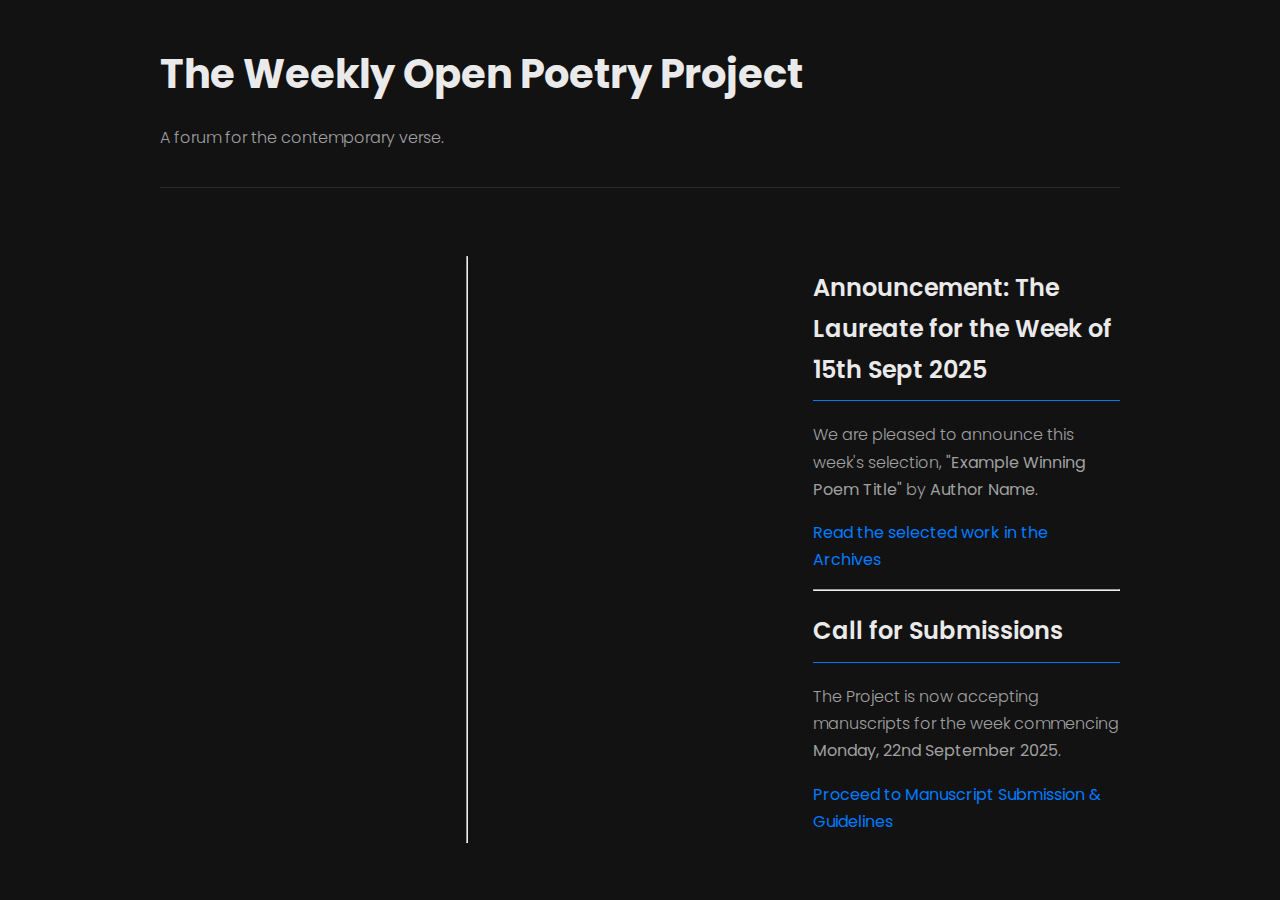
<file: index.html>
<!DOCTYPE html>
<html lang="en">
<head>
    <meta charset="UTF-8">
    <meta name="viewport" content="width=device-width, initial-scale=1.0">
    <title>The Weekly Open Poetry Project</title>
    <link rel="stylesheet" href="/static/style.css">
</head>
<body>
    <div class="container">
        <header>
            <h1>The Weekly Open Poetry Project</h1>
            <p class="tagline">A forum for the contemporary verse.</p>
        </header>
        <hr>
        <main>
            <section class="announcement">
                <h2>Announcement: The Laureate for the Week of 15th Sept 2025</h2>
                <p>We are pleased to announce this week's selection, <strong>"Example Winning Poem Title"</strong> by <strong>Author Name</strong>.</p>
                <p><a href="/archive">Read the selected work in the Archives</a></p>
            </section>
            <hr>
            <section class="call-for-submissions">
                <h2>Call for Submissions</h2>
                <p>The Project is now accepting manuscripts for the week commencing <strong>Monday, 22nd September 2025</strong>.</p>
                <p><a href="/submit">Proceed to Manuscript Submission & Guidelines</a></p>
            </section>
        </main>
    </div>
</body>
</html>
</file>
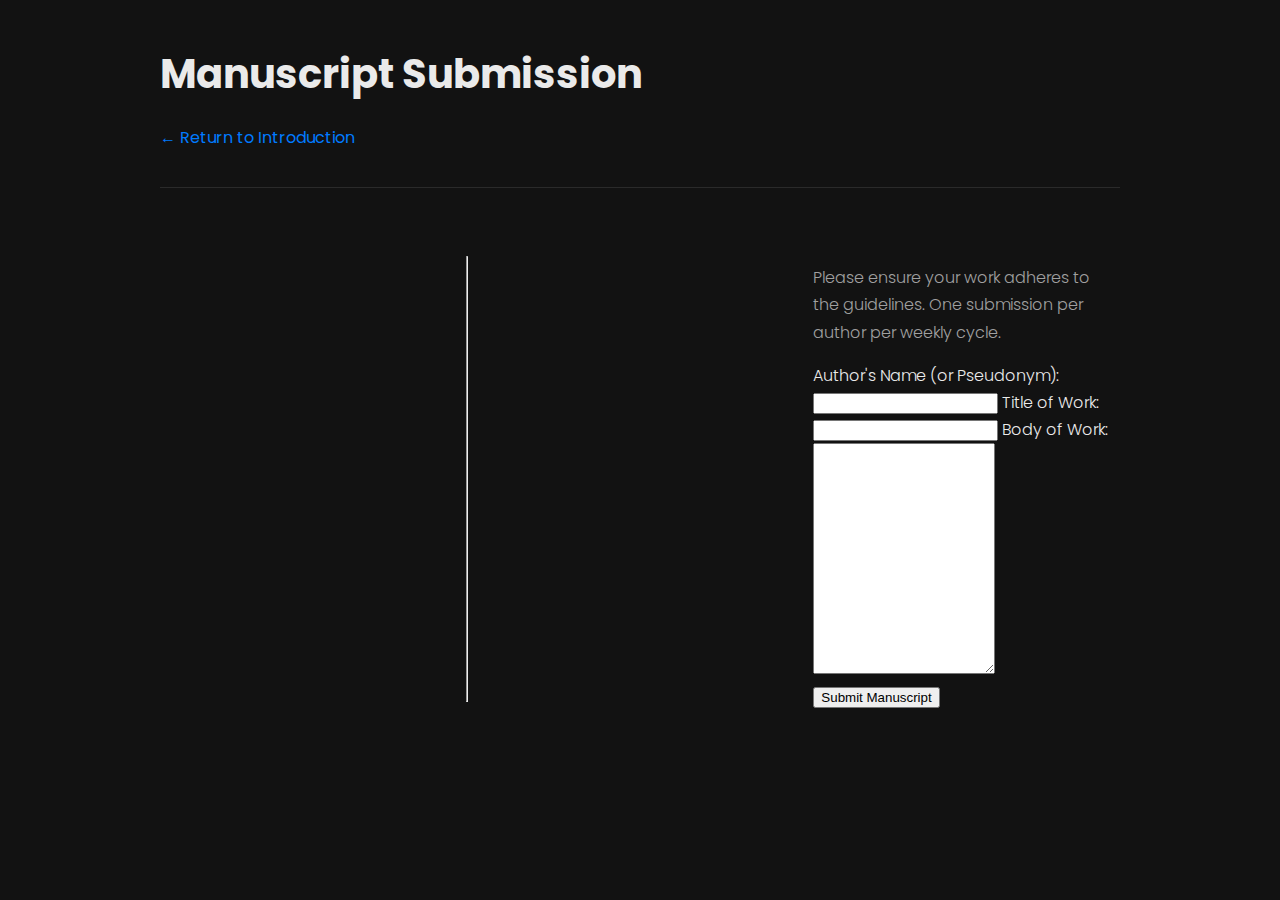
<file: submit.html>
<!DOCTYPE html>
<html lang="en">
<head>
    <meta charset="UTF-8">
    <title>Manuscript Submission</title>
    <link rel="stylesheet" href="/static/style.css">
</head>
<body>
    <div class="container">
        <header>
            <h1>Manuscript Submission</h1>
            <p><a href="/">&larr; Return to Introduction</a></p>
        </header>
        <hr>
        <main>
            <p>Please ensure your work adheres to the guidelines. One submission per author per weekly cycle.</p>
            <form action="/submit" method="post">
                <label for="author_name">Author's Name (or Pseudonym):</label>
                <input type="text" id="author_name" name="author_name" required>

                <label for="poem_title">Title of Work:</label>
                <input type="text" id="poem_title" name="poem_title" required>

                <label for="poem_body">Body of Work:</label>
                <textarea id="poem_body" name="poem_body" rows="15" required></textarea>

                <button type="submit" class="submit-button">Submit Manuscript</button>
            </form>
        </main>
    </div>
</body>
</html>
</file>
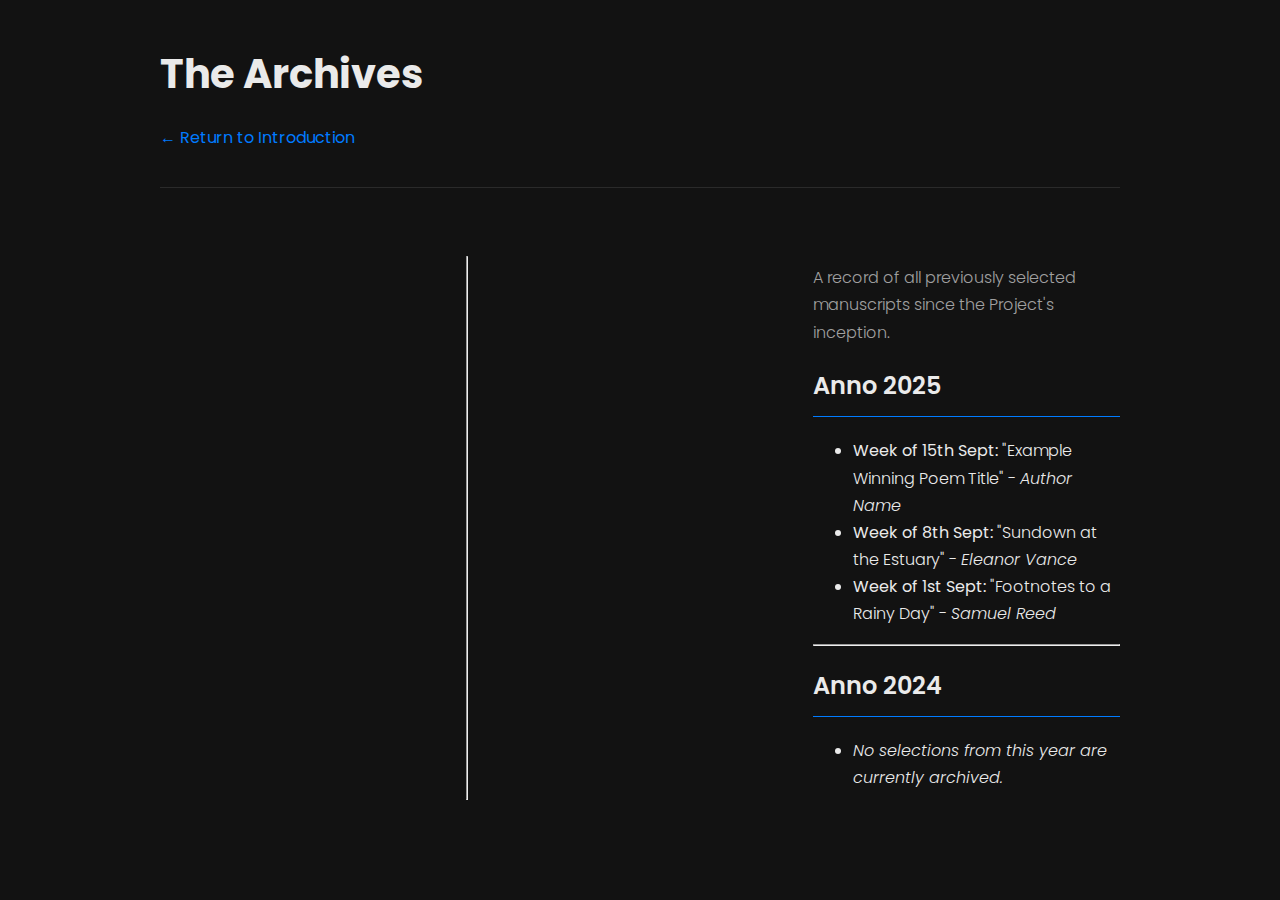
<file: static/templates/archive.html>
<!DOCTYPE html>
<html lang="en">
<head>
    <meta charset="UTF-8">
    <meta name="viewport" content="width=device-width, initial-scale=1.0">
    <title>The Archives - The Weekly Open Poetry Project</title>
    <link rel="stylesheet" href="/static/style.css">
</head>
<body>
    <div class="container">
        <header>
            <h1>The Archives</h1>
            <p><a href="/">&larr; Return to Introduction</a></p>
        </header>
        <hr>
        <main>
            <p>A record of all previously selected manuscripts since the Project's inception.</p>
            
            <section class="archive-year">
                <h2>Anno 2025</h2>
                <ul>
                    <li><strong>Week of 15th Sept:</strong> "Example Winning Poem Title" - <em>Author Name</em></li>
                    <li><strong>Week of 8th Sept:</strong> "Sundown at the Estuary" - <em>Eleanor Vance</em></li>
                    <li><strong>Week of 1st Sept:</strong> "Footnotes to a Rainy Day" - <em>Samuel Reed</em></li>
                    </ul>
            </section>
            
            <hr>

            <section class="archive-year">
                <h2>Anno 2024</h2>
                <ul>
                    <li><em>No selections from this year are currently archived.</em></li>
                </ul>
            </section>
        </main>
    </div>
</body>
</html>
</file>
<file: static/style.css>
/* Import the Poppins font from Google Fonts */
@import url('https://fonts.googleapis.com/css2?family=Poppins:wght@300;400;600;700&display=swap');

/* Define our modern color palette */
:root {
    --background-color: #121212; /* Off-black */
    --surface-color: #1E1E1E;    /* Slightly lighter card background */
    --primary-text-color: #EAEAEA;
    --secondary-text-color: #A0A0A0;
    --accent-color: #007BFF;     /* Electric Blue */
    --border-color: #2A2A2A;
}

body {
    background-color: var(--background-color);
    color: var(--primary-text-color);
    font-family: 'Poppins', sans-serif;
    font-weight: 300;
    line-height: 1.7;
    margin: 0;
    padding: 40px 20px;
}

.container {
    max-width: 960px;
    margin: 0 auto;
    display: grid;
    grid-template-columns: 2fr 1fr; /* 2/3 for main content, 1/3 for sidebar */
    gap: 40px;
}

header {
    grid-column: 1 / -1; /* Header spans both columns */
    border-bottom: 1px solid var(--border-color);
    padding-bottom: 20px;
    margin-bottom: 20px;
}

h1 {
    font-weight: 700;
    font-size: 2.5rem;
    margin: 0;
}

h2 {
    font-weight: 600;
    font-size: 1.5rem;
    color: var(--primary-text-color);
    border-bottom: 1px solid var(--accent-color);
    padding-bottom: 10px;
}

p {
    color: var(--secondary-text-color);
}

a {
    color: var(--accent-color);
    text-decoration: none;
    font-weight: 400;
}

a:hover {
    text-decoration: underline;
}

/* Main content area */
.main-content {
    background-color: var(--surface-color);
    padding: 30px;
    border-radius: 8px;
}

/* Sidebar for the schedule */
.sidebar {
    background-color: var(--surface-color);
    padding: 30px;
    border-radius: 8px;
}

.schedule-list {
    list-style: none;
    padding: 0;
}

.schedule-list li {
    margin-bottom: 15px;
    padding-left: 25px;
    position: relative;
}

.schedule-list li::before {
    content: '✓'; /* Checkmark icon */
    position: absolute;
    left: 0;
    color: var(--accent-color);
    font-weight: 700;
}

/* Modern Button Style */
.cta-button {
    display: inline-block;
    background-color: var(--accent-color);
    color: #FFFFFF;
    padding: 12px 25px;
    border-radius: 5px;
    font-weight: 600;
    text-transform: uppercase;
    letter-spacing: 1px;
    margin-top: 15px;
    transition: background-color 0.2s ease-in-out;
}

.cta-button:hover {
    background-color: #0056b3;
    text-decoration: none;
}
</file>
